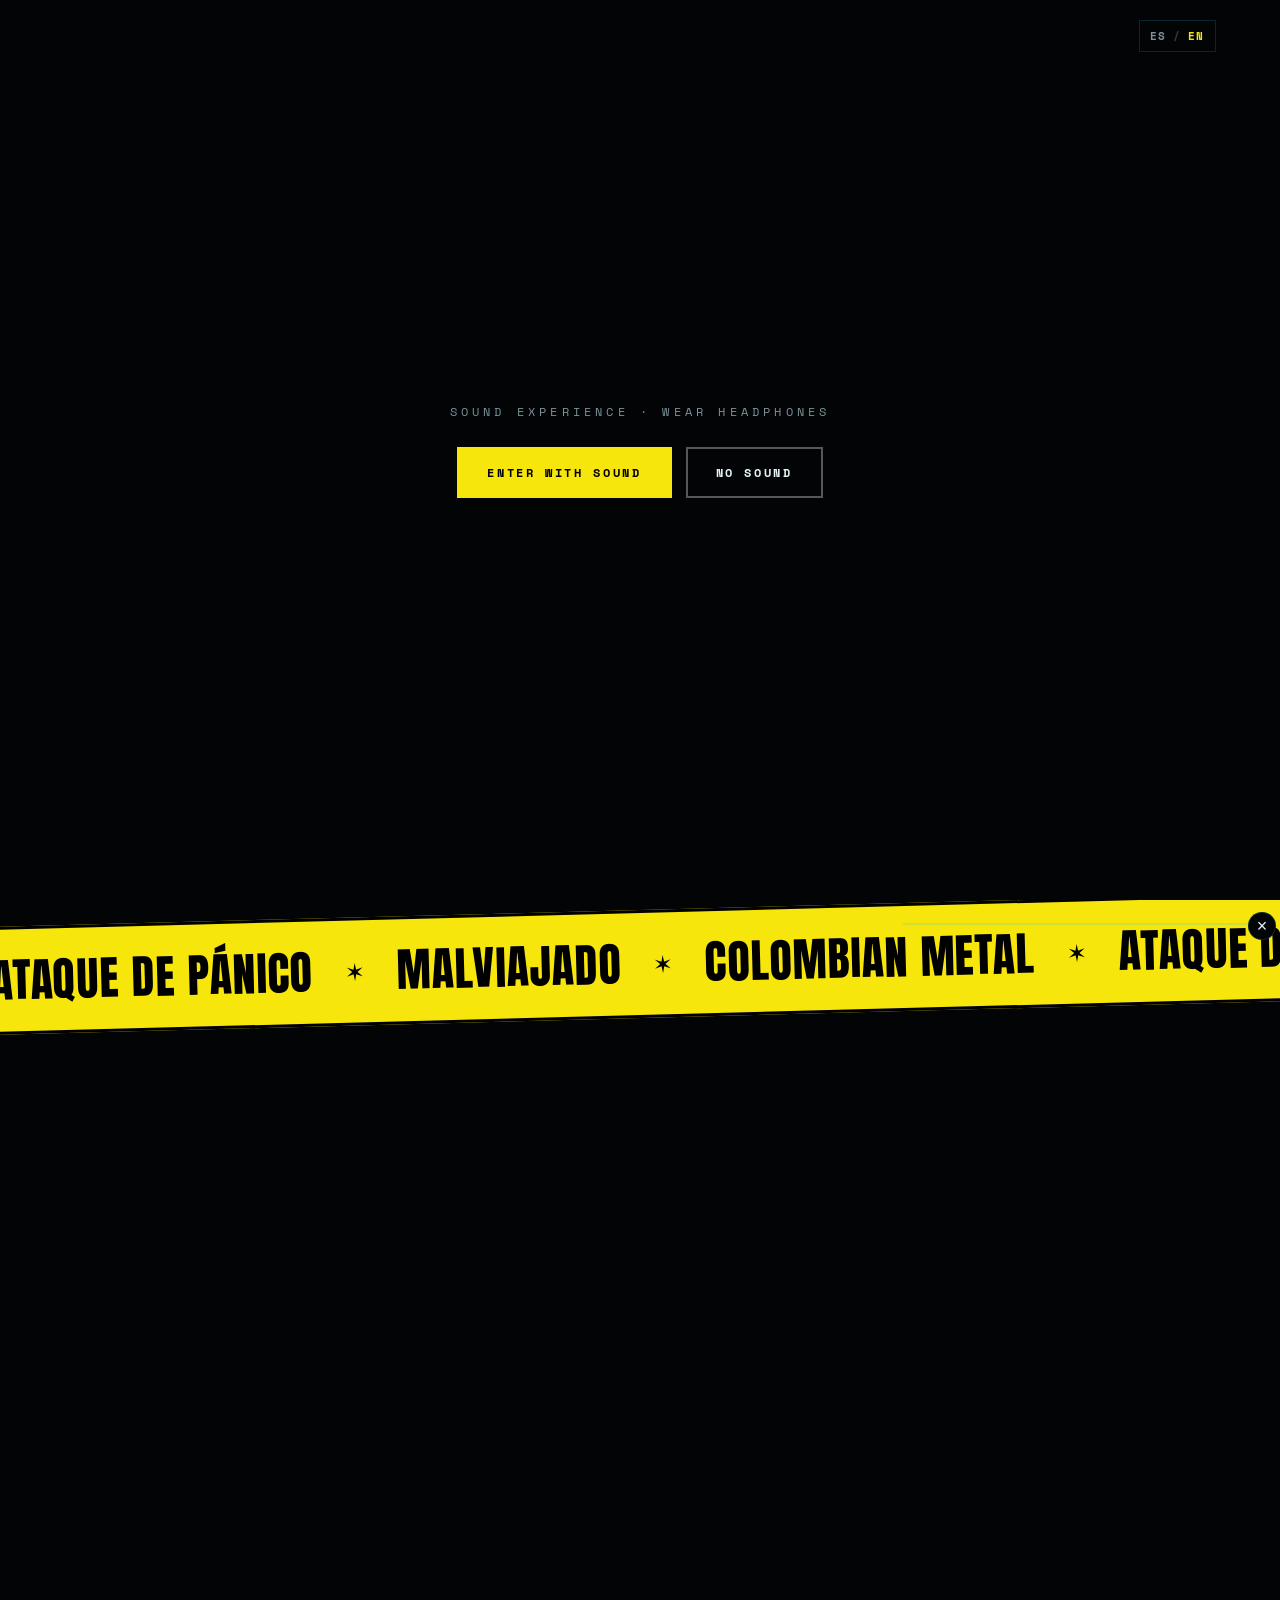
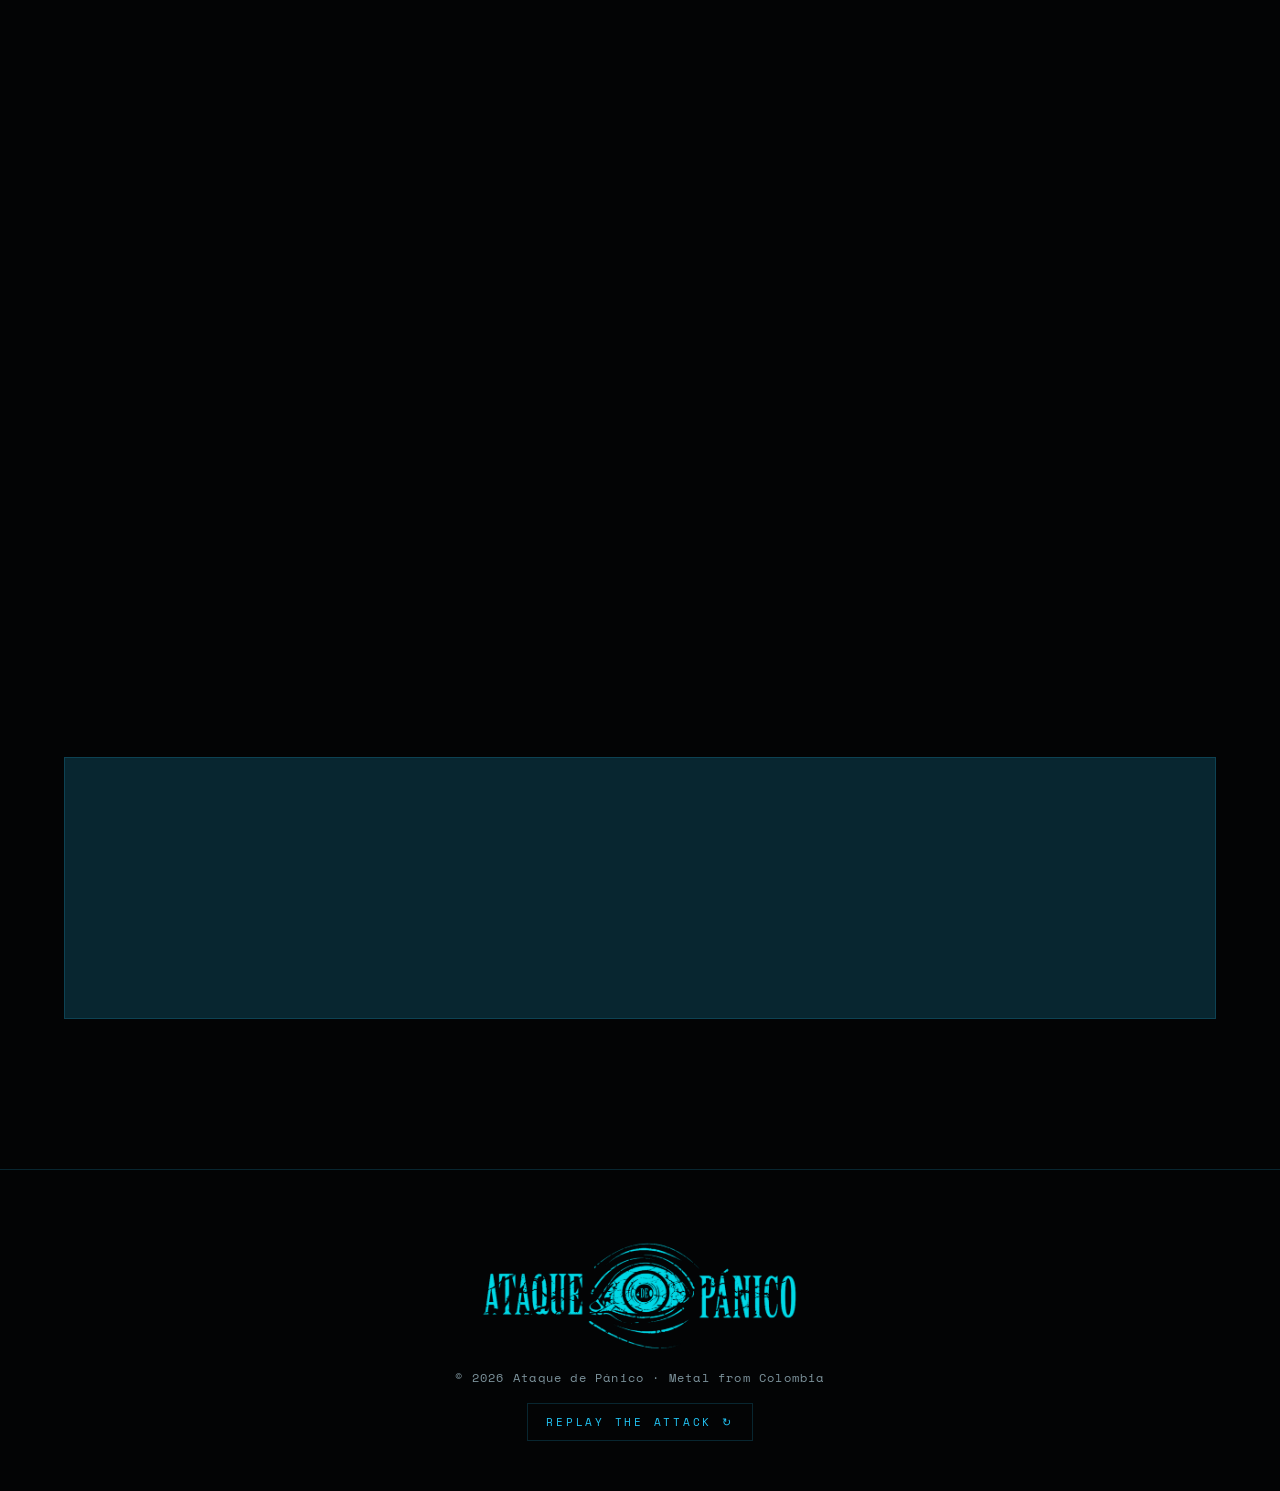
<file: landingAtaqueDePanico/index.html>
<!DOCTYPE html>
<html lang="es">
<head>
  <meta charset="UTF-8">
  <meta name="viewport" content="width=device-width, initial-scale=1.0">
  <title>Ataque de Pánico | Metal Colombiano</title>
  <meta name="description" content="Ataque de Pánico — Metal desde Colombia. Escucha Malviajado y sigue a la banda en redes.">
  <meta name="theme-color" content="#000000">
  <link rel="icon" href="img/favicon.ico">

  <link rel="preconnect" href="https://fonts.googleapis.com">
  <link rel="preconnect" href="https://fonts.gstatic.com" crossorigin>
  <link href="https://fonts.googleapis.com/css2?family=Anton&family=Rye&family=Space+Mono:wght@400;700&display=swap" rel="stylesheet">
  <link rel="stylesheet" href="css/styles.css">
</head>
<body class="is-locked">

  <!-- ===== INTRO: CRISIS ===== -->
  <div class="intro" id="intro" aria-hidden="true">
    <div class="intro__half intro__half--top"></div>
    <div class="intro__half intro__half--bottom"></div>

    <svg class="intro__cracks" id="introCracks" viewBox="0 0 1000 1000" preserveAspectRatio="xMidYMid slice"></svg>

    <div class="intro__stage">
      <div class="intro__vitals">
        <span class="intro__bpm"><b id="bpm">72</b> BPM</span>
        <svg class="intro__ecg" viewBox="0 0 600 100" preserveAspectRatio="none">
          <path pathLength="1" d="M0 50 H120 L135 50 L145 20 L155 80 L165 5 L178 95 L190 50 H300 L315 50 L325 20 L335 80 L345 5 L358 95 L370 50 H480 L495 50 L505 20 L515 80 L525 5 L538 95 L550 50 H600"/>
        </svg>
        <p class="intro__msg" id="introMsg"></p>
      </div>

      <div class="intro__eyes">
        <span class="intro__eye"></span>
        <span class="intro__eye"></span>
      </div>

      <div class="intro__logo glitch">
        <img src="img/logo-ap.png" alt="">
        <img src="img/logo-ap.png" alt="">
        <img src="img/logo-ap.png" alt="">
      </div>
    </div>

    <div class="intro__gate" id="introGate">
      <button class="lang intro__lang" type="button" data-lang-toggle><span data-l="es">ES</span><i>/</i><span data-l="en">EN</span></button>
      <p class="intro__gate-tip" data-i18n="gateTip">Experiencia con sonido &middot; usa audífonos</p>
      <div class="intro__gate-btns">
        <button class="btn btn--y" type="button" data-sound="on" data-i18n="gateOn">Entrar con sonido</button>
        <button class="btn btn--ghost" type="button" data-sound="off" data-i18n="gateOff">Sin sonido</button>
      </div>
    </div>

    <button class="intro__skip" id="introSkip" type="button" data-i18n="skip">Saltar &rarr;</button>
  </div>

  <!-- ===== HEADER ===== -->
  <header class="header" id="header">
    <a class="header__logo" href="#inicio" aria-label="Inicio" data-i18n-attr="aria-label:homeLabel">
      <img src="img/logo-ap.png" alt="Ataque de Pánico">
    </a>
    <button class="lang" type="button" data-lang-toggle><span data-l="es">ES</span><i>/</i><span data-l="en">EN</span></button>
    <button class="header__toggle" id="navToggle" type="button" aria-label="Abrir menú" aria-expanded="false" aria-controls="nav">
      <span></span><span></span>
    </button>
    <nav class="nav" id="nav" aria-label="Navegación principal" data-i18n-attr="aria-label:navLabel">
      <a href="#malviajado">Malviajado</a>
      <a href="#escuchar" data-i18n="navListen">Escuchar</a>
      <a href="#discos" data-i18n="navDiscs">Discos</a>
      <a href="#banda" data-i18n="navBand">La banda</a>
      <a href="#redes" data-i18n="navSocial">Redes</a>
    </nav>
  </header>

  <main>
    <!-- ===== HERO ===== -->
    <section class="hero" id="inicio">
      <svg class="hero__cracks" id="heroCracks" viewBox="0 0 1000 1000" preserveAspectRatio="xMidYMid slice" aria-hidden="true"></svg>

      <div class="hero__text">
        <p class="kicker reveal" data-i18n="kicker">Metal &middot; Colombiano</p>
        <h1 class="hero__title reveal">
          <span class="hero__title-line" data-i18n="title1">El miedo</span>
          <span class="hero__title-line hero__title-line--y" data-i18n="title2">también</span>
          <span class="hero__title-line" data-i18n="title3">suena fuerte</span>
        </h1>
        <p class="hero__sub reveal" data-i18n="heroSub">Taquicardia, distorsión y un viaje que no pediste. Escucha <strong>Malviajado</strong>, el nuevo golpe de Ataque de Pánico.</p>
        <div class="hero__ctas reveal">
          <a class="btn btn--y" href="https://open.spotify.com/album/4XMhggLSXGXOq3BMUV1Nkk" target="_blank" rel="noopener" data-i18n="ctaSpotify">Escuchar en Spotify</a>
          <a class="btn btn--ghost" href="#redes" data-i18n="ctaFollow">Seguir a la banda</a>
        </div>
      </div>

      <figure class="cover reveal" id="malviajado">
        <div class="cover__frame" id="coverTilt">
          <img src="img/malviajado.jpg" alt="Portada de Malviajado: rostro azul agrietado con ojos amarillos" data-i18n-attr="alt:coverAlt">
          <span class="cover__eye cover__eye--l"></span>
          <span class="cover__eye cover__eye--r"></span>
        </div>
        <figcaption>Malviajado <span>&mdash; EP 2025</span></figcaption>
      </figure>

      <a class="hero__scroll" href="#escuchar" aria-label="Bajar" data-i18n-attr="aria-label:scrollLabel"><span></span></a>
    </section>

    <!-- ===== MARQUEE ===== -->
    <div class="marquee" aria-hidden="true">
      <div class="marquee__track">
        <span>Ataque de Pánico</span><i>&#10038;</i><span>Malviajado</span><i>&#10038;</i><span data-i18n="marquee">Metal Colombiano</span><i>&#10038;</i>
        <span>Ataque de Pánico</span><i>&#10038;</i><span>Malviajado</span><i>&#10038;</i><span data-i18n="marquee">Metal Colombiano</span><i>&#10038;</i>
      </div>
    </div>

    <!-- ===== ESCUCHAR ===== -->
    <section class="section listen" id="escuchar">
      <header class="section__head reveal">
        <span class="section__num">01</span>
        <h2 class="section__title" data-i18n="listenTitle">Escuchar</h2>
      </header>
      <div class="listen__grid">
        <div class="listen__player reveal">
          <iframe id="listenEmbed" title="Reproductor de Spotify" data-i18n-attr="title:playerTitle" src="https://open.spotify.com/embed/album/4XMhggLSXGXOq3BMUV1Nkk?utm_source=generator&theme=0" width="100%" height="452" frameborder="0" allow="autoplay; clipboard-write; encrypted-media; fullscreen; picture-in-picture" loading="lazy"></iframe>
        </div>
        <div class="listen__copy reveal">
          <p class="listen__lead" data-i18n="listenLead">Ponte los audífonos. Sube el volumen hasta que tiemble el pecho.</p>
          <p data-i18n="listenText">Malviajado es lo que pasa cuando el pulso se dispara y no hay salida: riffs que aprietan, voces que se quiebran y un final que te deja mirando al techo.</p>
          <a class="btn btn--c" href="https://open.spotify.com/album/4XMhggLSXGXOq3BMUV1Nkk" target="_blank" rel="noopener" data-i18n="openSpotify">Abrir en Spotify</a>
        </div>
      </div>
    </section>

    <!-- ===== DISCOGRAFÍA ===== -->
    <section class="section discs" id="discos">
      <header class="section__head reveal">
        <span class="section__num">02</span>
        <h2 class="section__title" data-i18n="discsTitle">Discografía</h2>
      </header>
      <div class="discs__grid">
        <article class="disc reveal">
          <div class="disc__art">
            <span class="disc__vinyl" aria-hidden="true"></span>
            <img src="img/malviajado.jpg" alt="Portada de Malviajado" data-i18n-attr="alt:altMalviajado" loading="lazy" width="640" height="640">
          </div>
          <p class="disc__meta" data-i18n="metaMalviajado">EP &middot; 2025 &middot; 4 canciones</p>
          <h3 class="disc__title">Malviajado</h3>
          <div class="disc__actions">
            <button class="disc__play" type="button" data-embed="album/4XMhggLSXGXOq3BMUV1Nkk"></button>
            <a class="disc__link" href="https://open.spotify.com/album/4XMhggLSXGXOq3BMUV1Nkk" target="_blank" rel="noopener">Spotify &#8599;</a>
          </div>
        </article>
        <article class="disc reveal">
          <div class="disc__art">
            <span class="disc__vinyl" aria-hidden="true"></span>
            <img src="img/fragmentado.jpg" alt="Portada de Fragmentado" data-i18n-attr="alt:altFragmentado" loading="lazy" width="640" height="640">
          </div>
          <p class="disc__meta">Single &middot; 2025</p>
          <h3 class="disc__title">Fragmentado</h3>
          <div class="disc__actions">
            <button class="disc__play" type="button" data-embed="album/7eTOzG0lqckP8ub3FNPUdx"></button>
            <a class="disc__link" href="https://open.spotify.com/album/7eTOzG0lqckP8ub3FNPUdx" target="_blank" rel="noopener">Spotify &#8599;</a>
          </div>
        </article>
        <article class="disc reveal">
          <div class="disc__art">
            <span class="disc__vinyl" aria-hidden="true"></span>
            <img src="img/caras-vemos.jpg" alt="Portada de Caras Vemos" data-i18n-attr="alt:altCaras" loading="lazy" width="640" height="640">
          </div>
          <p class="disc__meta">Single &middot; 2025</p>
          <h3 class="disc__title">Caras Vemos</h3>
          <div class="disc__actions">
            <button class="disc__play" type="button" data-embed="album/44TAs3ZDOJS3laa3zQgYr4"></button>
            <a class="disc__link" href="https://open.spotify.com/album/44TAs3ZDOJS3laa3zQgYr4" target="_blank" rel="noopener">Spotify &#8599;</a>
          </div>
        </article>
        <article class="disc reveal">
          <div class="disc__art">
            <span class="disc__vinyl" aria-hidden="true"></span>
            <img src="img/severa-molleja.jpg" alt="Portada de Severa Molleja" data-i18n-attr="alt:altSevera" loading="lazy" width="640" height="640">
          </div>
          <p class="disc__meta" data-i18n="metaSevera">Álbum &middot; 2017 &middot; 7 canciones</p>
          <h3 class="disc__title">Severa Molleja</h3>
          <div class="disc__actions">
            <button class="disc__play" type="button" data-embed="album/4fCyjkPWdfQdcWqWKDVbjO"></button>
            <a class="disc__link" href="https://open.spotify.com/album/4fCyjkPWdfQdcWqWKDVbjO" target="_blank" rel="noopener">Spotify &#8599;</a>
          </div>
        </article>
      </div>
    </section>

    <!-- ===== BANDA ===== -->
    <section class="section band" id="banda">
      <header class="section__head reveal">
        <span class="section__num">03</span>
        <h2 class="section__title" data-i18n="bandTitle">La banda</h2>
      </header>
      <div class="band__grid">
        <blockquote class="band__quote reveal" data-i18n="bandQuote">
          &ldquo;Todo el mundo tiene un <em>ataque de pánico</em>. Nosotros lo convertimos en canciones.&rdquo;
        </blockquote>
        <div class="band__facts reveal">
          <div class="fact"><span class="fact__label" data-i18n="factGenre">Género</span><span class="fact__value">Metal</span></div>
          <div class="fact"><span class="fact__label" data-i18n="factOrigin">Origen</span><span class="fact__value">Colombia</span></div>
          <div class="fact"><span class="fact__label" data-i18n="factLatest">Último EP</span><span class="fact__value fact__value--y">Malviajado</span></div>
        </div>
      </div>
    </section>

    <!-- ===== REDES ===== -->
    <section class="section social" id="redes">
      <header class="section__head reveal">
        <span class="section__num">04</span>
        <h2 class="section__title" data-i18n="socialTitle">Redes</h2>
      </header>
      <div class="social__grid">
        <a class="social__card reveal" href="https://open.spotify.com/artist/10jcDYbdUmeICp2HG6zGNK" target="_blank" rel="noopener">
          <svg viewBox="0 0 24 24" aria-hidden="true"><circle cx="12" cy="12" r="10.5" fill="none" stroke="currentColor" stroke-width="1.8"/><path d="M6.5 9.3c3.8-1.2 7.8-.9 11 .9M7.3 12.4c3.1-.9 6.3-.6 9 .8M8.1 15.3c2.4-.6 4.7-.4 6.8.7" fill="none" stroke="currentColor" stroke-width="1.8" stroke-linecap="round"/></svg>
          <span class="social__name">Spotify</span>
          <span class="social__hint" data-i18n="artistProfile">Perfil de artista</span>
        </a>
        <a class="social__card reveal" href="https://www.youtube.com/@ataquedepanico3986" target="_blank" rel="noopener">
          <svg viewBox="0 0 24 24" aria-hidden="true"><rect x="1.5" y="4.5" width="21" height="15" rx="4" fill="none" stroke="currentColor" stroke-width="1.8"/><path d="M10 8.8v6.4l5.4-3.2z" fill="currentColor"/></svg>
          <span class="social__name">YouTube</span>
          <span class="social__hint">@ataquedepanico3986</span>
        </a>
        <a class="social__card reveal" href="https://www.instagram.com/ataquepanico/" target="_blank" rel="noopener">
          <svg viewBox="0 0 24 24" aria-hidden="true"><rect x="2.5" y="2.5" width="19" height="19" rx="5.5" fill="none" stroke="currentColor" stroke-width="1.8"/><circle cx="12" cy="12" r="4.3" fill="none" stroke="currentColor" stroke-width="1.8"/><circle cx="17.4" cy="6.6" r="1.2" fill="currentColor"/></svg>
          <span class="social__name">Instagram</span>
          <span class="social__hint">@ataquepanico</span>
        </a>
        <a class="social__card reveal" href="https://www.facebook.com/ATAQUEDEPANICOCOLOMBIA/?locale=es_LA" target="_blank" rel="noopener">
          <svg viewBox="0 0 24 24" aria-hidden="true"><path d="M13.6 21.5v-8h2.7l.5-3.3h-3.2V8.1c0-.9.4-1.7 1.8-1.7h1.5V3.6s-1.3-.2-2.6-.2c-2.7 0-4.4 1.6-4.4 4.6v2.2H7v3.3h2.9v8" fill="none" stroke="currentColor" stroke-width="1.8" stroke-linejoin="round"/></svg>
          <span class="social__name">Facebook</span>
          <span class="social__hint">Ataque de Pánico Colombia</span>
        </a>
      </div>
    </section>
  </main>

  <footer class="footer">
    <img class="footer__logo" src="img/logo-ap.png" alt="Ataque de Pánico">
    <p>&copy; <span id="year"></span> Ataque de Pánico &middot; <span data-i18n="footerTag">Metal desde Colombia</span></p>
    <button class="footer__replay" id="replayIntro" type="button" data-i18n="replay">Repetir crisis &#8635;</button>
  </footer>

  <!-- ===== REPRODUCTOR FLOTANTE (Malviajado desde el 3:50) ===== -->
  <aside class="np" id="nowPlaying" aria-label="Reproductor: Malviajado" data-i18n-attr="aria-label:npLabel">
    <button class="np__close" id="npClose" type="button" aria-label="Cerrar reproductor" data-i18n-attr="aria-label:npClose">&times;</button>
    <div id="npEmbed"></div>
  </aside>

  <script src="js/main.js"></script>
  <script src="https://open.spotify.com/embed/iframe-api/v1" async></script>
</body>
</html>
</file>
<file: landingAtaqueDePanico/css/styles.css>
/* =========================================================
   ATAQUE DE PÁNICO — landing
   ========================================================= */
:root {
  --bg: #030405;
  --bg-2: #0a0e11;
  --c: #22c4f5;          /* cian de la portada */
  --c-deep: #0b5d7a;
  --y: #f6e60b;          /* amarillo de los ojos */
  --text: #e6f5fa;
  --muted: #7d939c;
  --line: rgba(34, 196, 245, .18);

  --f-display: 'Anton', Impact, sans-serif;
  --f-western: 'Rye', Georgia, serif;
  --f-mono: 'Space Mono', ui-monospace, monospace;

  --gutter: clamp(16px, 5vw, 64px);
  --ease-out: cubic-bezier(.16, 1, .3, 1);
}

*, *::before, *::after { box-sizing: border-box; margin: 0; padding: 0; }

html { scroll-behavior: smooth; }

body {
  background: var(--bg);
  color: var(--text);
  font-family: var(--f-mono);
  font-size: 16px;
  line-height: 1.6;
  overflow-x: hidden;
}
body.is-locked { overflow: hidden; }

/* grano sutil */
body::after {
  content: '';
  position: fixed;
  inset: 0;
  pointer-events: none;
  z-index: 90;
  opacity: .07;
  background-image: url("data:image/svg+xml,%3Csvg xmlns='http://www.w3.org/2000/svg' width='160' height='160'%3E%3Cfilter id='n'%3E%3CfeTurbulence type='fractalNoise' baseFrequency='.9' numOctaves='2' stitchTiles='stitch'/%3E%3C/filter%3E%3Crect width='100%25' height='100%25' filter='url(%23n)'/%3E%3C/svg%3E");
}

img { display: block; max-width: 100%; }
a { color: inherit; text-decoration: none; }
::selection { background: var(--y); color: #000; }

/* =========================================================
   INTRO
   ========================================================= */
.intro {
  position: fixed;
  inset: 0;
  z-index: 100;
  display: grid;
  place-items: center;
  overflow: hidden;
}
.intro.is-done { display: none; }

.intro__half {
  position: absolute;
  left: 0;
  width: 100%;
  height: 50.5%;
  background: var(--bg);
  transition: transform 1s var(--ease-out);
}
.intro__half--top { top: 0; border-bottom: 1px solid transparent; }
.intro__half--bottom { bottom: 0; }
.intro.is-out .intro__half--top { transform: translateY(-101%); }
.intro.is-out .intro__half--bottom { transform: translateY(101%); }

/* grietas */
.intro__cracks {
  position: absolute;
  inset: 0;
  width: 100%;
  height: 100%;
  pointer-events: none;
}
.intro__cracks path,
.hero__cracks path {
  fill: none;
  stroke: var(--c);
  stroke-linecap: round;
  stroke-linejoin: round;
  stroke-dasharray: 1;
  stroke-dashoffset: 1;
}
.intro.is-crack .intro__cracks path {
  animation: draw .9s var(--ease-out) forwards;
  animation-delay: var(--d, 0s);
}
.intro.is-crack .intro__cracks { filter: drop-shadow(0 0 6px rgba(34, 196, 245, .7)); }
.intro.is-out .intro__cracks { opacity: 0; transition: opacity .5s; }

@keyframes draw { to { stroke-dashoffset: 0; } }

.intro__stage {
  position: relative;
  width: min(90vw, 760px);
  aspect-ratio: 760 / 266;
  display: grid;
  place-items: center;
}
.intro.is-crack .intro__stage { animation: shake .45s steps(2) 2; }
.intro.is-out .intro__stage { opacity: 0; transform: scale(1.15); transition: opacity .6s, transform .8s var(--ease-out); }

@keyframes shake {
  0%   { transform: translate(0, 0); }
  25%  { transform: translate(-8px, 4px) rotate(-.6deg); }
  50%  { transform: translate(6px, -6px) rotate(.4deg); }
  75%  { transform: translate(-4px, -2px); }
  100% { transform: translate(0, 0); }
}

/* signos vitales */
.intro__vitals {
  position: absolute;
  inset: 0;
  display: flex;
  flex-direction: column;
  align-items: center;
  justify-content: center;
  gap: 14px;
  transition: opacity .3s;
}
.intro.is-crack .intro__vitals { opacity: 0; }

.intro__bpm {
  font-size: 12px;
  letter-spacing: .3em;
  color: var(--muted);
}
.intro__bpm b {
  font-family: var(--f-display);
  font-weight: 400;
  font-size: 34px;
  letter-spacing: .05em;
  color: var(--c);
  margin-right: 6px;
}
.intro__bpm.is-high b { color: var(--y); }

.intro__ecg { width: 100%; height: 70px; overflow: visible; }
.intro__ecg path {
  fill: none;
  stroke: var(--c);
  stroke-width: 2;
  vector-effect: non-scaling-stroke;
  stroke-dasharray: .22 .78;
  stroke-dashoffset: 1;
  filter: drop-shadow(0 0 4px var(--c));
  animation: ecg 1.1s linear infinite;
}
.intro.is-pulse .intro__ecg path { animation-duration: .45s; }
@keyframes ecg { to { stroke-dashoffset: 0; } }

.intro__msg {
  font-size: 13px;
  letter-spacing: .5em;
  text-transform: lowercase;
  color: var(--text);
  min-height: 1.6em;
}

/* ojos */
.intro__eyes {
  position: absolute;
  inset: 0;
  display: flex;
  justify-content: center;
  align-items: center;
  gap: 22%;
  pointer-events: none;
}
.intro__eye {
  width: 16%;
  aspect-ratio: 2.1 / 1;
  border-radius: 50%;
  background: radial-gradient(ellipse at 50% 60%, #fffbd0 0%, var(--y) 45%, #b8a800 100%);
  box-shadow: 0 0 40px 8px rgba(246, 230, 11, .6), 0 0 120px 30px rgba(246, 230, 11, .25);
  transform: scaleY(0);
  opacity: 0;
}
.intro.is-eyes .intro__eye { animation: eyeOpen .55s var(--ease-out) forwards; }
.intro.is-logo .intro__eye { animation: eyeClose .25s ease-in forwards; }

@keyframes eyeOpen {
  0%   { transform: scaleY(0); opacity: 1; }
  60%  { transform: scaleY(1.15); }
  100% { transform: scaleY(1); opacity: 1; }
}
@keyframes eyeClose {
  from { transform: scaleY(1); opacity: 1; }
  to   { transform: scaleY(0); opacity: 0; }
}

/* logo con glitch */
.intro__logo {
  position: relative;
  width: 100%;
  opacity: 0;
}
.intro.is-logo .intro__logo { animation: logoIn .5s steps(6) forwards; }

@keyframes logoIn {
  0%   { opacity: 0; transform: scale(1.4); filter: blur(8px); }
  40%  { opacity: 1; transform: scale(.96); filter: blur(0); }
  60%  { opacity: .4; }
  100% { opacity: 1; transform: scale(1); }
}

.glitch img { width: 100%; }
.glitch img + img {
  position: absolute;
  inset: 0;
  mix-blend-mode: screen;
  opacity: .8;
}
.glitch img:nth-child(2) { filter: hue-rotate(-130deg) saturate(3); animation: glitchA 1.6s infinite steps(1); }
.glitch img:nth-child(3) { filter: hue-rotate(150deg) saturate(2); animation: glitchB 1.9s infinite steps(1); }

@keyframes glitchA {
  0%, 100% { clip-path: inset(0 0 100% 0); transform: none; }
  8%  { clip-path: inset(12% 0 60% 0); transform: translate(-10px, 0); }
  12% { clip-path: inset(55% 0 20% 0); transform: translate(8px, 0); }
  16% { clip-path: inset(0 0 100% 0); }
  52% { clip-path: inset(30% 0 45% 0); transform: translate(-6px, 2px); }
  55% { clip-path: inset(0 0 100% 0); }
}
@keyframes glitchB {
  0%, 100% { clip-path: inset(0 0 100% 0); transform: none; }
  20% { clip-path: inset(70% 0 5% 0); transform: translate(9px, 0); }
  24% { clip-path: inset(5% 0 80% 0); transform: translate(-12px, 0); }
  28% { clip-path: inset(0 0 100% 0); }
  74% { clip-path: inset(40% 0 35% 0); transform: translate(5px, -2px); }
  77% { clip-path: inset(0 0 100% 0); }
}

/* destello al romperse */
.intro::after {
  content: '';
  position: absolute;
  inset: 0;
  background: var(--c);
  opacity: 0;
  pointer-events: none;
}
.intro.is-crack::after { animation: flash .35s ease-out; }
.intro.is-logo::after { background: var(--y); animation: flash .25s ease-out; }
@keyframes flash { 0% { opacity: .5; } 100% { opacity: 0; } }

/* pantalla previa (habilita el audio con un clic) */
.intro__gate {
  position: absolute;
  inset: 0;
  z-index: 2;
  display: none;
  flex-direction: column;
  align-items: center;
  justify-content: center;
  gap: 26px;
  padding: 0 var(--gutter);
  text-align: center;
}
.intro.is-gate .intro__gate { display: flex; animation: gateIn .6s var(--ease-out); }
.intro.is-gate .intro__stage,
.intro.is-gate .intro__cracks,
.intro.is-gate .intro__skip { visibility: hidden; }

.intro__gate-tip {
  font-size: 12px;
  letter-spacing: .35em;
  text-transform: uppercase;
  color: var(--muted);
}
.intro__gate-btns { display: flex; flex-wrap: wrap; justify-content: center; gap: 14px; }
@keyframes gateIn { from { opacity: 0; transform: translateY(12px); } }

.intro__bpm b { display: inline-block; }
.intro__bpm.is-beat b { animation: beat .25s ease-out; }
@keyframes beat { 0% { transform: scale(1.25); } 100% { transform: scale(1); } }

.intro__skip {
  position: absolute;
  right: var(--gutter);
  bottom: 28px;
  background: none;
  border: 0;
  color: var(--muted);
  font: 12px var(--f-mono);
  letter-spacing: .25em;
  text-transform: uppercase;
  cursor: pointer;
  padding: 8px 0;
  transition: color .2s;
}
.intro__skip:hover,
.intro__skip:focus-visible { color: var(--y); outline: none; }
.intro.is-out .intro__skip { opacity: 0; }

/* =========================================================
   HEADER
   ========================================================= */
.header {
  position: fixed;
  inset: 0 0 auto;
  z-index: 50;
  display: flex;
  align-items: center;
  gap: clamp(14px, 2.5vw, 32px);
  padding: 14px var(--gutter);
  transition: background .3s, backdrop-filter .3s, padding .3s;
}
.header.is-scrolled {
  background: rgba(3, 4, 5, .78);
  backdrop-filter: blur(10px);
  padding-block: 10px;
  border-bottom: 1px solid var(--line);
}
.header__logo { margin-right: auto; }
.header__logo img { width: 150px; filter: drop-shadow(0 0 8px rgba(34, 196, 245, .35)); }

/* selector de idioma */
.lang {
  order: 2;
  position: relative;
  z-index: 2;
  display: inline-flex;
  align-items: center;
  gap: 6px;
  background: none;
  border: 1px solid var(--line);
  color: var(--muted);
  font: 700 11px var(--f-mono);
  letter-spacing: .15em;
  padding: 7px 10px;
  cursor: pointer;
  transition: border-color .2s;
}
.lang i { font-style: normal; opacity: .4; }
.lang span { transition: color .2s; }
.lang[data-current="es"] [data-l="es"],
.lang[data-current="en"] [data-l="en"] { color: var(--y); }
.lang:hover, .lang:focus-visible { border-color: var(--y); outline: none; }
.header__toggle { order: 3; }
.intro__lang { position: absolute; top: 20px; right: var(--gutter); }

.nav { display: flex; order: 1; gap: clamp(18px, 3vw, 40px); }
.nav a {
  position: relative;
  font-size: 12px;
  letter-spacing: .25em;
  text-transform: uppercase;
  color: var(--text);
  padding: 6px 0;
}
.nav a::after {
  content: '';
  position: absolute;
  left: 0;
  bottom: 0;
  width: 100%;
  height: 2px;
  background: var(--y);
  transform: scaleX(0);
  transform-origin: right;
  transition: transform .35s var(--ease-out);
}
.nav a:hover::after,
.nav a:focus-visible::after { transform: scaleX(1); transform-origin: left; }

.header__toggle {
  display: none;
  width: 40px;
  height: 40px;
  background: none;
  border: 0;
  cursor: pointer;
  position: relative;
}
.header__toggle span {
  position: absolute;
  left: 8px;
  right: 8px;
  height: 2px;
  background: var(--text);
  transition: transform .3s, top .3s;
}
.header__toggle span:first-child { top: 15px; }
.header__toggle span:last-child { top: 23px; }
.header__toggle[aria-expanded="true"] span:first-child { top: 19px; transform: rotate(45deg); }
.header__toggle[aria-expanded="true"] span:last-child { top: 19px; transform: rotate(-45deg); }

/* =========================================================
   HERO
   ========================================================= */
.hero {
  position: relative;
  min-height: 100svh;
  display: grid;
  grid-template-columns: 1.1fr 1fr;
  align-items: center;
  gap: clamp(32px, 5vw, 80px);
  padding: 120px var(--gutter) 90px;
  overflow: hidden;
  background:
    radial-gradient(60% 50% at 75% 50%, rgba(34, 196, 245, .14), transparent 70%),
    radial-gradient(40% 40% at 10% 90%, rgba(246, 230, 11, .05), transparent 70%),
    var(--bg);
}

.hero__cracks {
  position: absolute;
  inset: 0;
  width: 100%;
  height: 100%;
  opacity: .22;
  pointer-events: none;
}
.hero__cracks.is-drawn path { animation: draw 2.4s var(--ease-out) forwards; animation-delay: var(--d, 0s); }

.hero__text { position: relative; z-index: 1; }

.kicker {
  font-size: 12px;
  letter-spacing: .4em;
  text-transform: uppercase;
  color: var(--c);
  margin-bottom: 20px;
  display: flex;
  align-items: center;
  gap: 12px;
}
.kicker::before { content: ''; width: 36px; height: 1px; background: var(--c); }

.hero__title {
  font-family: var(--f-display);
  font-weight: 400;
  text-transform: uppercase;
  line-height: .92;
  font-size: clamp(52px, 8.4vw, 132px);
  letter-spacing: .01em;
}
.hero__title-line { display: block; }
.hero__title-line--y {
  color: transparent;
  -webkit-text-stroke: 2px var(--y);
  font-family: var(--f-western);
  font-size: .62em;
  line-height: 1.3;
  letter-spacing: .04em;
}

.hero__sub {
  max-width: 46ch;
  margin-top: 26px;
  color: var(--muted);
}
.hero__sub strong { color: var(--y); font-weight: 700; }

.hero__ctas { display: flex; flex-wrap: wrap; gap: 14px; margin-top: 34px; }

/* botones */
.btn {
  display: inline-flex;
  align-items: center;
  justify-content: center;
  padding: 15px 28px;
  font: 700 12px var(--f-mono);
  letter-spacing: .22em;
  text-transform: uppercase;
  border: 2px solid currentColor;
  background: none;
  cursor: pointer;
  position: relative;
  overflow: hidden;
  isolation: isolate;
  transition: color .3s, transform .2s;
}
.btn::before {
  content: '';
  position: absolute;
  inset: 0;
  z-index: -1;
  background: currentColor;
  transform: translateY(101%);
  transition: transform .35s var(--ease-out);
}
.btn:active { transform: translateY(1px); }

.btn--c { color: var(--c); }
.btn--ghost { color: var(--text); border-color: rgba(230, 245, 250, .35); }
.btn--y { background: var(--y); color: #000; border-color: var(--y); }
.btn--y::before { background: var(--bg); }
.btn:hover::before, .btn:focus-visible::before { transform: translateY(0); }
.btn--y:hover, .btn--y:focus-visible { color: var(--y); }
.btn--c:hover, .btn--c:focus-visible,
.btn--ghost:hover, .btn--ghost:focus-visible { color: #000; }
.btn--c::before { background: var(--c); }
.btn--ghost::before { background: var(--text); }
.btn:focus-visible { outline: none; }

/* portada */
.cover {
  position: relative;
  z-index: 1;
  perspective: 1000px;
  justify-self: center;
  width: min(100%, 560px);
}
.cover__frame {
  position: relative;
  transform-style: preserve-3d;
  transition: transform .25s ease-out;
  box-shadow: 0 30px 80px -20px rgba(34, 196, 245, .45), 0 0 0 1px var(--line);
}
.cover__frame img { width: 100%; }

.cover__eye {
  position: absolute;
  top: 38.4%;
  width: 9%;
  aspect-ratio: 2 / 1;
  border-radius: 50%;
  background: var(--y);
  mix-blend-mode: screen;
  filter: blur(10px);
  transform: translate(-50%, -50%);
  animation: eyeGlow 3.2s ease-in-out infinite;
  pointer-events: none;
}
.cover__eye--l { left: 39.8%; }
.cover__eye--r { left: 61.7%; animation-delay: .15s; }
@keyframes eyeGlow {
  0%, 100% { opacity: .15; }
  45%      { opacity: .7; }
  50%      { opacity: .2; }
  55%      { opacity: .75; }
}

.cover figcaption {
  margin-top: 18px;
  font-family: var(--f-western);
  font-size: 22px;
  letter-spacing: .3em;
  text-transform: uppercase;
  color: var(--y);
  text-align: center;
}
.cover figcaption span {
  font-family: var(--f-mono);
  font-size: 11px;
  letter-spacing: .3em;
  color: var(--muted);
}

.hero__scroll {
  position: absolute;
  left: 50%;
  bottom: 24px;
  width: 22px;
  height: 36px;
  border: 2px solid rgba(230, 245, 250, .4);
  border-radius: 12px;
  transform: translateX(-50%);
}
.hero__scroll span {
  position: absolute;
  left: 50%;
  top: 7px;
  width: 4px;
  height: 7px;
  border-radius: 2px;
  background: var(--y);
  transform: translateX(-50%);
  animation: scrollDot 1.6s ease-in-out infinite;
}
@keyframes scrollDot {
  0%   { opacity: 0; transform: translate(-50%, 0); }
  30%  { opacity: 1; }
  100% { opacity: 0; transform: translate(-50%, 12px); }
}

/* =========================================================
   MARQUEE
   ========================================================= */
.marquee {
  overflow: hidden;
  background: var(--y);
  color: #000;
  transform: rotate(-1.5deg);
  margin: 10px -10px;
  border-block: 3px solid #000;
}
.marquee__track {
  display: flex;
  width: max-content;
  align-items: center;
  gap: 32px;
  padding: 14px 0;
  animation: marquee 22s linear infinite;
}
.marquee span {
  font-family: var(--f-display);
  font-size: clamp(26px, 4vw, 46px);
  text-transform: uppercase;
  white-space: nowrap;
  letter-spacing: .02em;
}
.marquee i { font-style: normal; font-size: 24px; }
@keyframes marquee { to { transform: translateX(-50%); } }

/* =========================================================
   SECCIONES
   ========================================================= */
.section {
  position: relative;
  padding: clamp(80px, 12vw, 150px) var(--gutter);
  max-width: 1320px;
  margin: 0 auto;
}

.section__head {
  display: flex;
  align-items: baseline;
  gap: 18px;
  margin-bottom: clamp(40px, 6vw, 70px);
  border-bottom: 1px solid var(--line);
  padding-bottom: 18px;
}
.section__num {
  font-size: 13px;
  color: var(--y);
  letter-spacing: .2em;
}
.section__title {
  font-family: var(--f-display);
  font-weight: 400;
  font-size: clamp(48px, 9vw, 120px);
  line-height: .9;
  text-transform: uppercase;
}

/* escuchar */
.listen__grid {
  display: grid;
  grid-template-columns: 1.2fr 1fr;
  gap: clamp(32px, 5vw, 70px);
  align-items: center;
}
.listen__player {
  border: 1px solid var(--line);
  padding: 10px;
  background: var(--bg-2);
}
.listen__player iframe { display: block; border-radius: 12px; }
.listen__copy p { color: var(--muted); margin-bottom: 18px; max-width: 48ch; }
.listen__copy .btn { margin-top: 12px; }
.listen__lead {
  font-family: var(--f-display);
  font-size: clamp(26px, 3vw, 38px);
  line-height: 1.1;
  text-transform: uppercase;
  color: var(--text) !important;
}

/* discografía */
.discs__grid {
  display: grid;
  grid-template-columns: repeat(4, 1fr);
  gap: clamp(24px, 3vw, 40px);
}
.disc { min-width: 0; }

.disc__art {
  position: relative;
  aspect-ratio: 1;
  margin-bottom: 18px;
  isolation: isolate;
}
.disc__art img {
  position: relative;
  z-index: 1;
  width: 100%;
  height: 100%;
  object-fit: cover;
  box-shadow: 0 20px 40px -18px rgba(0, 0, 0, .9), 0 0 0 1px var(--line);
  transition: transform .6s var(--ease-out);
}

/* vinilo que asoma por detrás de la portada */
.disc__vinyl {
  position: absolute;
  inset: 4%;
  border-radius: 50%;
  background:
    radial-gradient(circle, var(--y) 0 9%, #111 9.5% 11%, transparent 11.5%),
    repeating-radial-gradient(circle, #0d0d0d 0 2px, #1b1b1b 2px 3px);
  box-shadow: 0 0 0 1px rgba(255, 255, 255, .06);
  transition: transform .6s var(--ease-out);
}
.disc:hover .disc__vinyl,
.disc:focus-within .disc__vinyl { transform: translateX(24%) rotate(160deg); }
.disc:hover .disc__art img,
.disc:focus-within .disc__art img { transform: translateX(-6%) rotate(-2deg); }

.disc__meta {
  font-size: 11px;
  letter-spacing: .2em;
  text-transform: uppercase;
  color: var(--muted);
}
.disc__title {
  font-family: var(--f-display);
  font-weight: 400;
  font-size: clamp(26px, 2.4vw, 34px);
  line-height: 1.05;
  text-transform: uppercase;
  margin: 4px 0 14px;
}
.disc__actions { display: flex; flex-wrap: wrap; align-items: center; gap: 10px 18px; }
.disc__play {
  background: none;
  border: 1px solid var(--c);
  color: var(--c);
  font: 700 11px var(--f-mono);
  letter-spacing: .15em;
  text-transform: uppercase;
  padding: 9px 14px;
  cursor: pointer;
  transition: background .25s, color .25s;
}
.disc__play:hover, .disc__play:focus-visible { background: var(--c); color: #000; outline: none; }
.disc__play.is-current { background: var(--y); border-color: var(--y); color: #000; }
.disc__link {
  font-size: 11px;
  letter-spacing: .15em;
  text-transform: uppercase;
  color: var(--muted);
  transition: color .2s;
}
.disc__link:hover, .disc__link:focus-visible { color: var(--y); outline: none; }

/* banda */
.band__grid {
  display: grid;
  grid-template-columns: 1.5fr 1fr;
  gap: clamp(32px, 6vw, 90px);
  align-items: end;
}
.band__quote {
  font-family: var(--f-western);
  font-size: clamp(26px, 3.6vw, 48px);
  line-height: 1.25;
  color: var(--text);
}
.band__quote em { font-style: normal; color: var(--c); }

.fact {
  display: flex;
  justify-content: space-between;
  align-items: baseline;
  gap: 16px;
  padding: 18px 0;
  border-bottom: 1px dashed var(--line);
}
.fact__label { font-size: 11px; letter-spacing: .3em; text-transform: uppercase; color: var(--muted); }
.fact__value { font-family: var(--f-display); font-size: 28px; text-transform: uppercase; }
.fact__value--y { color: var(--y); }

/* redes */
.social__grid {
  display: grid;
  grid-template-columns: repeat(4, 1fr);
  gap: 1px;
  background: var(--line);
  border: 1px solid var(--line);
}
.social__card {
  position: relative;
  display: flex;
  flex-direction: column;
  gap: 10px;
  padding: clamp(28px, 3vw, 44px);
  min-height: 260px;
  background: var(--bg);
  overflow: hidden;
  isolation: isolate;
  transition: color .35s;
}
.social__card::before {
  content: '';
  position: absolute;
  inset: 0;
  z-index: -1;
  background: var(--c);
  clip-path: circle(0% at 100% 100%);
  transition: clip-path .6s var(--ease-out);
}
.social__card svg { width: 40px; height: 40px; color: var(--c); margin-bottom: auto; transition: color .35s, transform .5s var(--ease-out); }
.social__name { font-family: var(--f-display); font-size: clamp(32px, 3vw, 44px); text-transform: uppercase; line-height: 1; }
.social__hint { font-size: 12px; color: var(--muted); letter-spacing: .05em; transition: color .35s; word-break: break-word; }

.social__card:hover, .social__card:focus-visible { color: #000; outline: none; }
.social__card:hover::before, .social__card:focus-visible::before { clip-path: circle(150% at 100% 100%); }
.social__card:hover svg, .social__card:focus-visible svg { color: #000; transform: rotate(-8deg) scale(1.1); }
.social__card:hover .social__hint, .social__card:focus-visible .social__hint { color: #000; }

/* =========================================================
   FOOTER
   ========================================================= */
.footer {
  display: flex;
  flex-direction: column;
  align-items: center;
  gap: 16px;
  text-align: center;
  padding: 70px var(--gutter) 50px;
  border-top: 1px solid var(--line);
  color: var(--muted);
  font-size: 12px;
  letter-spacing: .1em;
}
.footer__logo { width: min(320px, 70vw); opacity: .9; }
.footer__replay {
  background: none;
  border: 1px solid var(--line);
  color: var(--c);
  font: 11px var(--f-mono);
  letter-spacing: .25em;
  text-transform: uppercase;
  padding: 10px 18px;
  cursor: pointer;
  transition: border-color .2s, color .2s;
}
.footer__replay:hover, .footer__replay:focus-visible { border-color: var(--y); color: var(--y); outline: none; }

/* =========================================================
   REPRODUCTOR FLOTANTE
   ========================================================= */
.np {
  position: fixed;
  right: 16px;
  bottom: 16px;
  z-index: 60;
  width: min(360px, calc(100vw - 32px));
  border-radius: 12px;
  box-shadow: 0 18px 50px -10px rgba(0, 0, 0, .8), 0 0 0 1px var(--line), 0 0 30px -6px rgba(34, 196, 245, .45);
  transform: translateY(calc(100% + 40px));
  transition: transform .7s var(--ease-out);
}
.np.is-show { transform: none; }
.np iframe { display: block; border: 0; border-radius: 12px; }

.np__close {
  position: absolute;
  top: -12px;
  right: -12px;
  z-index: 1;
  width: 28px;
  height: 28px;
  border-radius: 50%;
  border: 1px solid var(--line);
  background: var(--bg);
  color: var(--text);
  font-size: 18px;
  line-height: 1;
  cursor: pointer;
  transition: color .2s, border-color .2s;
}
.np__close:hover, .np__close:focus-visible { color: var(--y); border-color: var(--y); outline: none; }

/* =========================================================
   REVEAL
   ========================================================= */
.reveal {
  opacity: 0;
  transform: translateY(40px);
  transition: opacity .9s var(--ease-out), transform .9s var(--ease-out);
  transition-delay: var(--rd, 0s);
}
.reveal.is-in { opacity: 1; transform: none; }

/* =========================================================
   RESPONSIVE
   ========================================================= */
@media (max-width: 960px) {
  .hero { grid-template-columns: 1fr; text-align: left; padding-top: 110px; }
  .cover { width: min(100%, 440px); }
  .listen__grid, .band__grid { grid-template-columns: 1fr; }
  .social__grid, .discs__grid { grid-template-columns: repeat(2, 1fr); }
}

@media (max-width: 720px) {
  .header__toggle { display: block; z-index: 2; }
  .header__logo img { width: 120px; }
  .nav {
    position: fixed;
    inset: 0;
    flex-direction: column;
    align-items: center;
    justify-content: center;
    gap: 28px;
    background: rgba(3, 4, 5, .97);
    clip-path: circle(0% at calc(100% - 36px) 34px);
    transition: clip-path .6s var(--ease-out);
  }
  .nav.is-open { clip-path: circle(150% at calc(100% - 36px) 34px); }
  .nav a { font-family: var(--f-display); font-size: 40px; letter-spacing: .04em; }
  .hero__title-line--y { -webkit-text-stroke-width: 1.5px; }
  .hero__scroll { display: none; }
  .social__card { min-height: 200px; }
}

@media (max-width: 460px) {
  .social__grid { grid-template-columns: 1fr; }
  .btn { width: 100%; }
}

@media (prefers-reduced-motion: reduce) {
  *, *::before, *::after {
    animation-duration: .01ms !important;
    animation-iteration-count: 1 !important;
    transition-duration: .01ms !important;
  }
  html { scroll-behavior: auto; }
  .reveal { opacity: 1; transform: none; }
}
</file>
